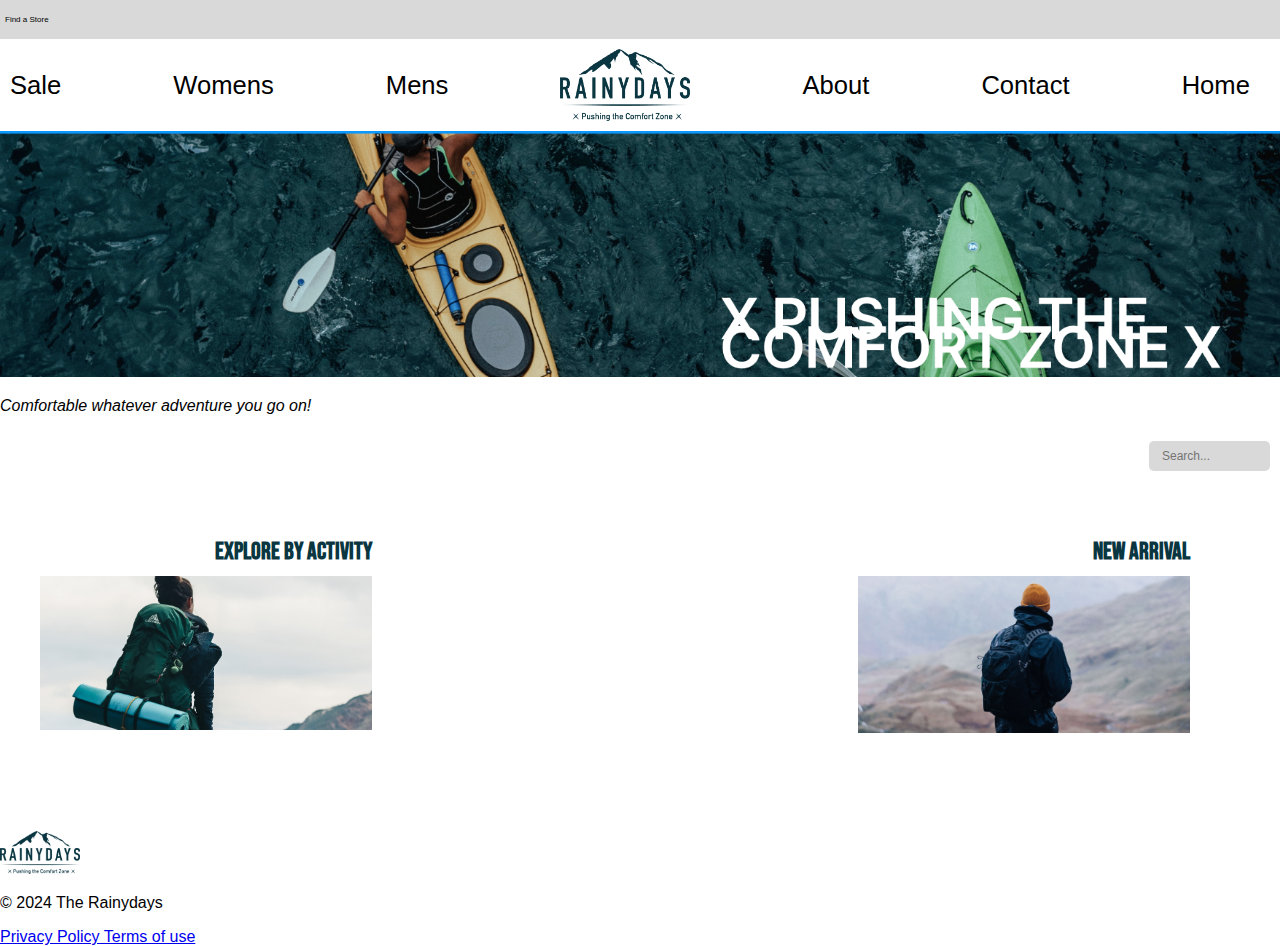
<file: index.html>
<!DOCTYPE html>
<html lang="en">

<head>
    <!-- Meta tags, title, and links to external resources -->
    <meta charset="UTF-8">
    <title>Rainydays assignment Noroff</title>
    <meta name="description" content="Explore high-quality rain jackets at Rainy Days. Stay dry and stylish with our durable and waterproof collection.">
    <meta name="viewport" content="width=device-width, initial-scale=1.0">
    <link rel="stylesheet" href="https://cdnjs.cloudflare.com/ajax/libs/font-awesome/6.4.2/css/all.min.css" integrity="sha512-z3gLpd7yknf1YoNbCzqRKc4qyor8gaKU1qmn+CShxbuBusANI9QpRohGBreCFkKxLhei6S9CQXFEbbKuqLg0DA==" crossorigin="anonymous" referrerpolicy="no-referrer" />
    <link href="https://fonts.googleapis.com/css?family=Open+Sans&display=swap" rel="stylesheet">
    <link rel="stylesheet" href="style/css/style.css">
    <link rel="stylesheet" href="https://fonts.googleapis.com/css?family=Bebas+Neue&display=swap">
    <link rel="stylesheet" href="https://fonts.googleapis.com/css2?family=Inter:wght@400;700&display=swap">
</head>

<body>

<header>
    <!-- Top header -->
    
    <div class="top-header">
    <p class="find-a-store">Find a Store</p>
    </div>


        <!-- Navigation -->
    <div class="header-container">
        <nav>
            <ul>
                <li><a href="index.html">Sale</a></li>
                <li><a href="index.html">Womens</a></li>
                <li><a href="mens.html">Mens</a></li>
                <li class="logo-container"><a href="#"><img src="assets/images/RDlogo.png" alt="the rainydays logo"></a></li>
                <li><a href="about.html">About</a></li>
                <li><a href="contact.html">Contact</a></li>
                <li><a href="index.html">Home</a></li>
            </ul>
        </nav>
    </div>
</header>

<main>
  <img src="assets/images/canoe1.jpg" alt="image of a man in a canoe in the ocean" class="images">
  <p class="canoe-text">Comfortable whatever adventure you go on!</p>


  <div class="search-container">
    <div class="search-box">
        <i class="search-icon"></i>
        <input type="text" class="search-input" placeholder="Search...">
    </div>
   </div>
    
        <!-- Introduction section and content container -->
        <section class="content-container">
            <article class="content">
            <h1 class="image-section-text">EXPLORE BY ACTIVITY</h1>
            <img src="assets/images/girl.jpg" alt="image of a girl hiking" class="images">
        </article>

            <article class="content">
              <h1 class="image-section-text">NEW ARRIVAL</h1>
              <img src="assets/images/boy.jpg" alt="image of a boy hiking" class="images">
            </article>
   </section>
</main>

<br>
<br>
<br>

<!-- Footer -->
<footer>
  <img src="assets/images/RDlogo.png" alt="the logo of the rainydays company" class="footer-logo">
  <p>&copy; 2024 The Rainydays </p>
  <a href="policy.html">Privacy Policy     Terms of use</a>
</footer>

</body>
</html>
</file>
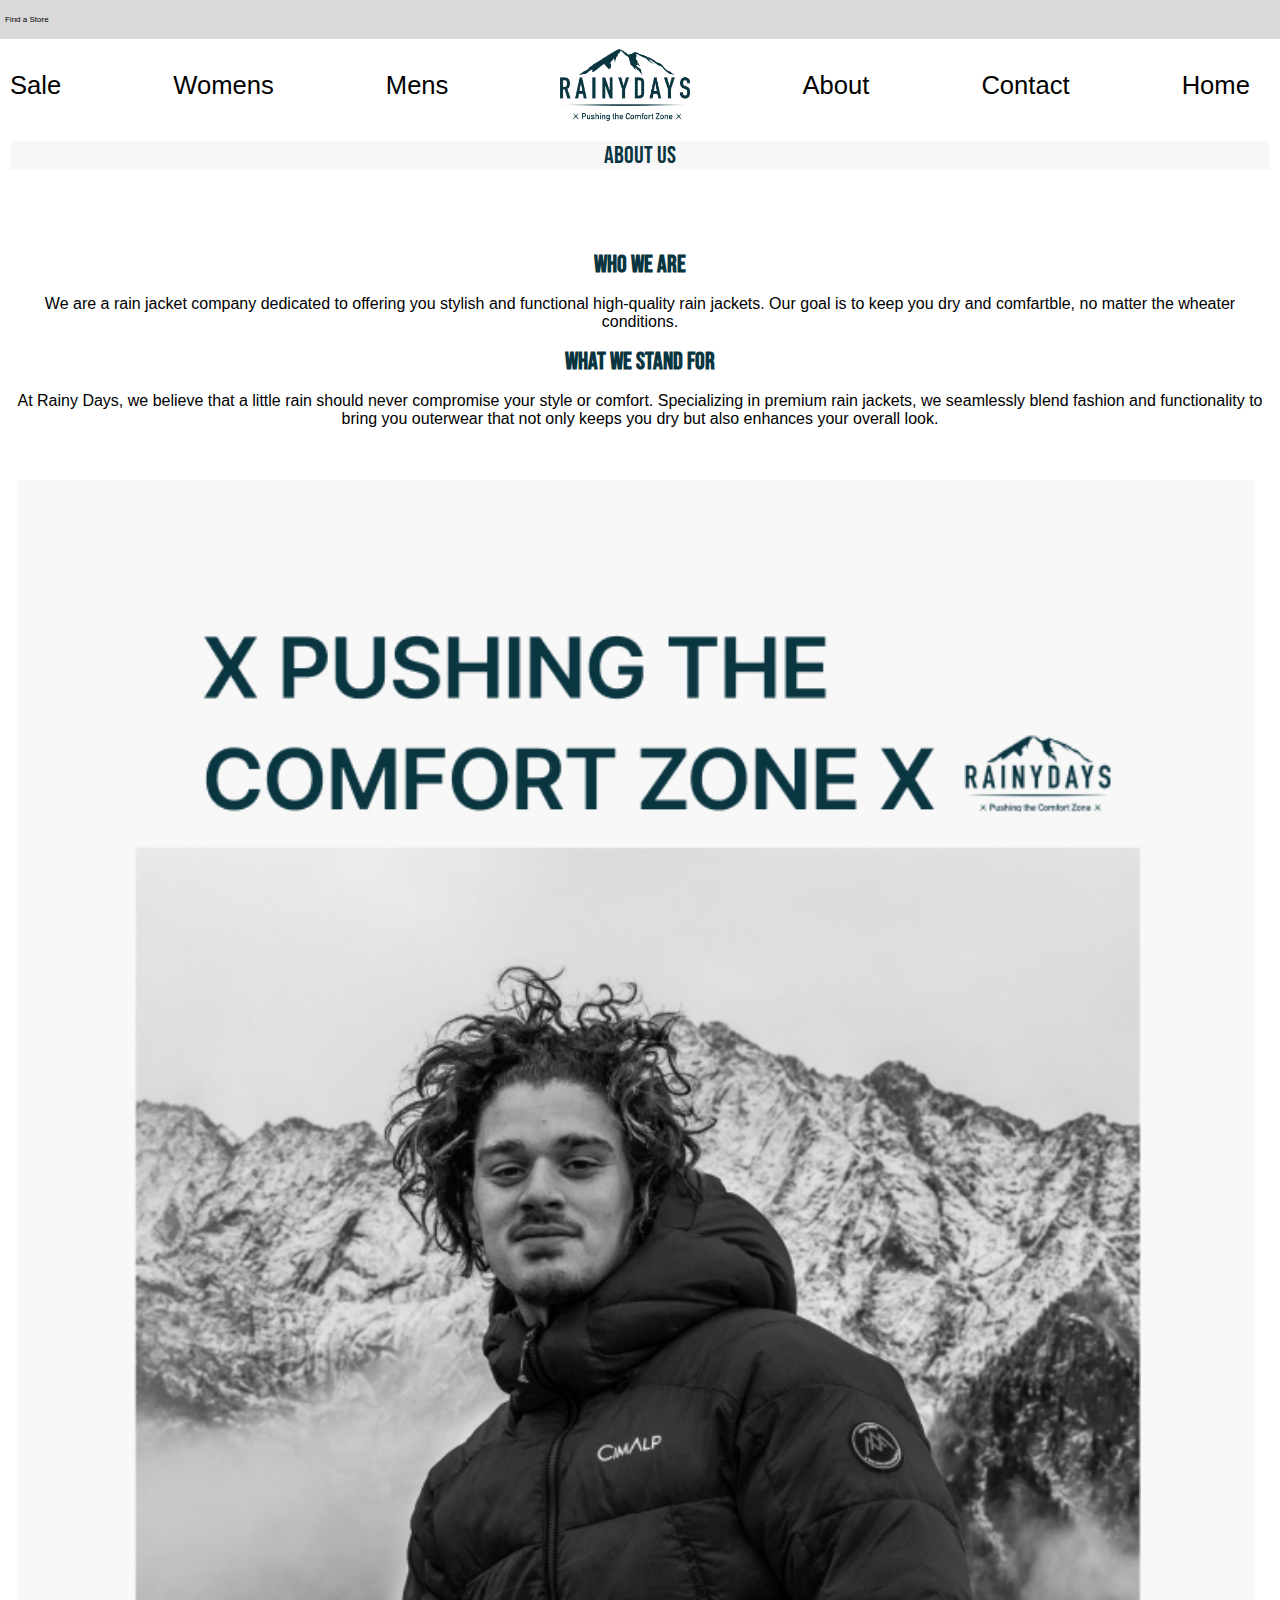
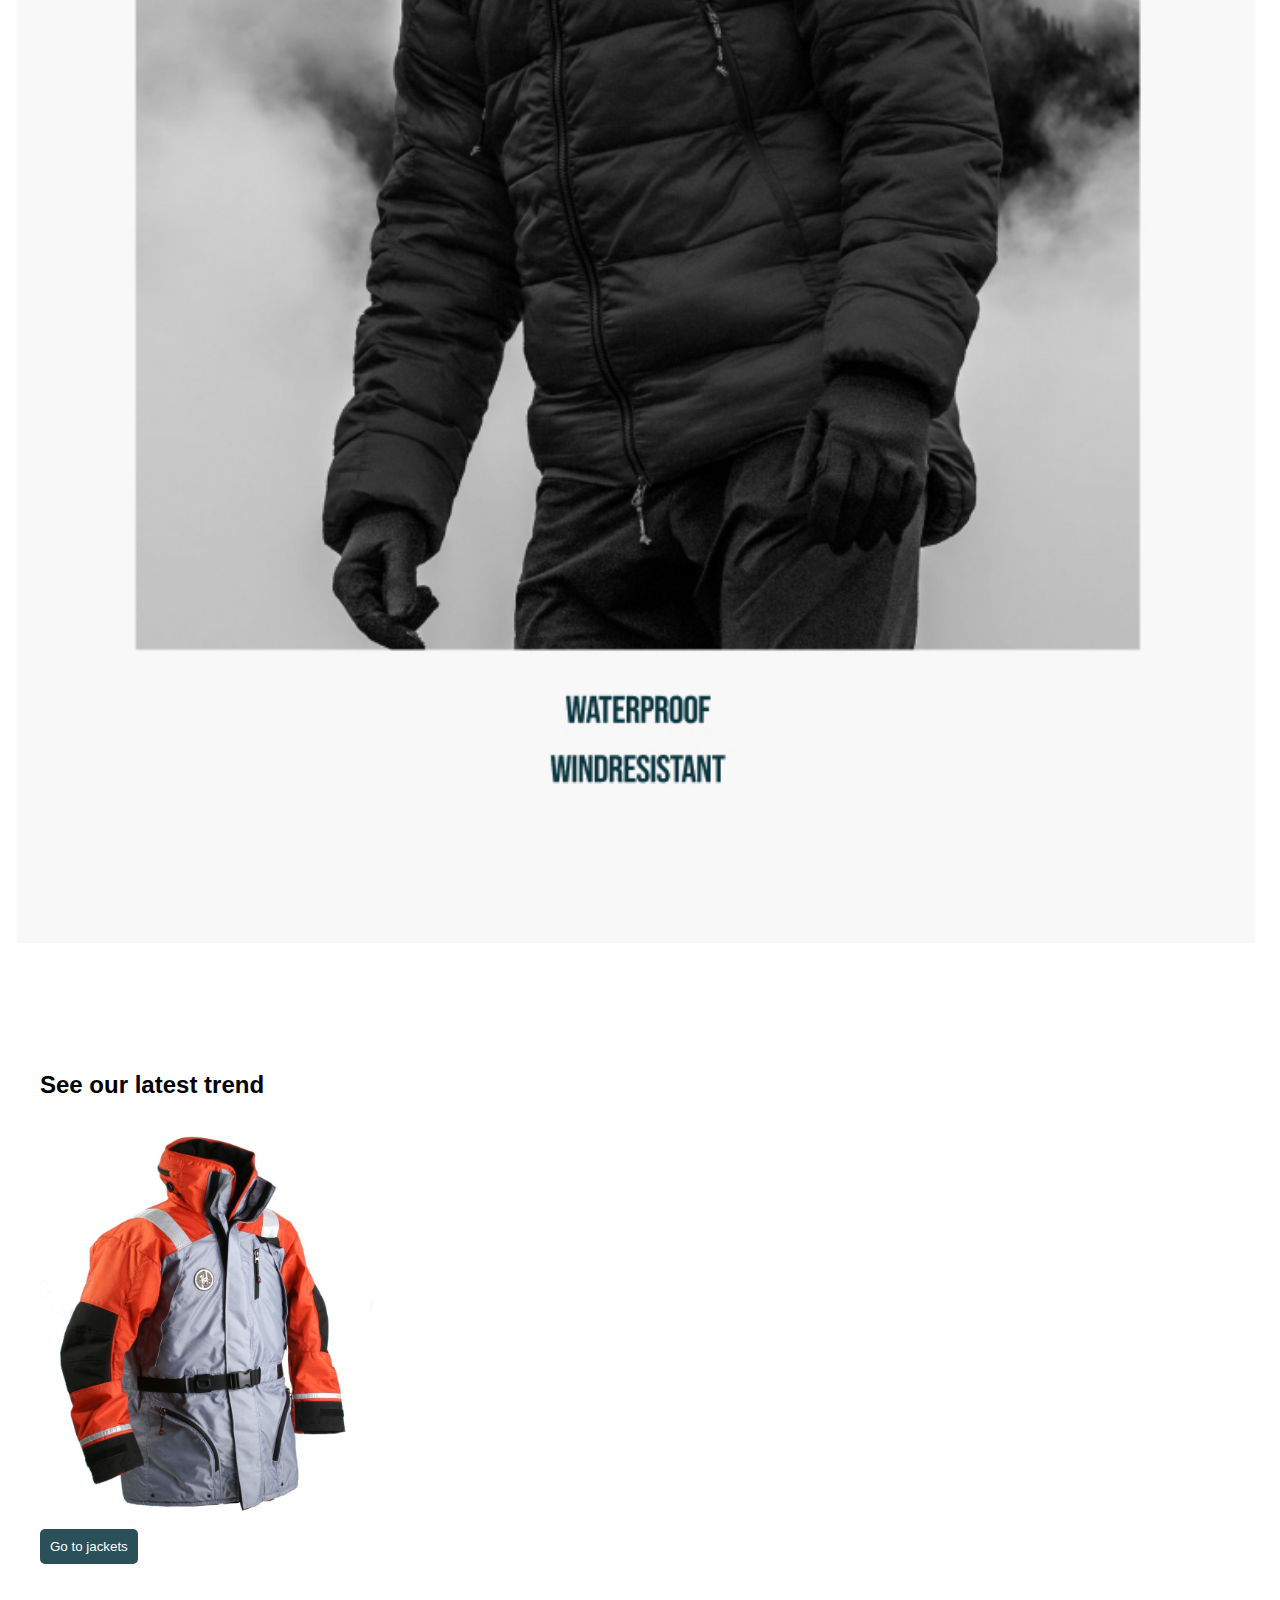
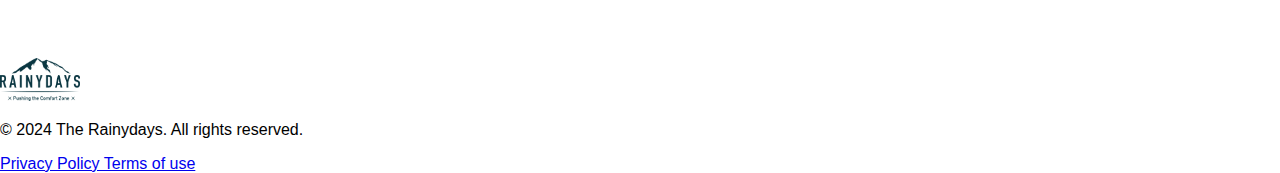
<file: About.html>
<!DOCTYPE html>
<html lang="en">

<head>
    <!-- Meta tags, title, and links to external resources -->
    <meta charset="UTF-8">
    <title>Rainydays assignment Noroff</title>
    <meta name="description" content="Explore high-quality rain jackets at Rainy Days. Stay dry and stylish with our durable and waterproof collection.">
    <meta name="viewport" content="width=device-width, initial-scale=1.0">
    <link rel="stylesheet" href="https://cdnjs.cloudflare.com/ajax/libs/font-awesome/6.4.2/css/all.min.css" integrity="sha512-z3gLpd7yknf1YoNbCzqRKc4qyor8gaKU1qmn+CShxbuBusANI9QpRohGBreCFkKxLhei6S9CQXFEbbKuqLg0DA==" crossorigin="anonymous" referrerpolicy="no-referrer" />
    <link href="https://fonts.googleapis.com/css?family=Open+Sans&display=swap" rel="stylesheet">
    <link rel="stylesheet" href="style/css/style.css">
    <link rel="stylesheet" href="https://fonts.googleapis.com/css?family=Bebas+Neue&display=swap">
    <link rel="stylesheet" href="https://fonts.googleapis.com/css2?family=Inter:wght@400;700&display=swap">
</head>

<body>

<header>
    <!-- Top header -->
    
    <div class="top-header">
    <p class="find-a-store">Find a Store</p>
    </div>


        <!-- Navigation -->
    <div class="header-container">
        <nav>
            <ul>
                <li><a href="index.html">Sale</a></li>
                <li><a href="index.html">Womens</a></li>
                <li><a href="mens.html">Mens</a></li>
                <li class="logo-container"><a href="#"><img src="assets/images/RDlogo.png" alt="the rainydays logo"></a></li>
                <li><a href="about.html">About</a></li>
                <li><a href="contact.html">Contact</a></li>
                <li><a href="index.html">Home</a></li>
            </ul>
        </nav>
    </div>
</header>



<!-- Main content -->
<main>

  <p class="about-intro-text">ABOUT US</p>

  <br>
  <br>
  <br>
  
 <article class="about-article">
    <h1 class="about-text">WHO WE ARE</h2>
    <p>We are a rain jacket company dedicated to offering you stylish and functional high-quality rain jackets.
    Our goal is to keep you dry and comfartble, no matter the wheater conditions.</p>


    <h1 class="about-text">WHAT WE STAND FOR</h2>
    <p>At Rainy Days, we believe that a little rain should never compromise your style or comfort. 
    Specializing in premium rain jackets, we seamlessly blend fashion and functionality 
    to bring you outerwear that not only keeps you dry but also enhances your overall look.</p>
    <br>
    <br>
    <img src="assets/images/about-image.jpg" alt="image of a man posing in rainjacket" class="about-image">
  </article>

<br>
<br>
<br>
          <!-- Jacket section -->
          <section class="content-container">
            <article class="content">
                <h2 class="mens-section-text">See our latest trend</h2>
                <img src="assets/images/jacket1.jpg" alt="image of a rainjacket its red and grey best for extreme wheater" class="images">
                <a href="mens.html"><button>Go to jackets</button></a>
            </article>
        </section>    

</main>

<br>
<br>
<br>

<!-- Footer -->
<footer>
  <img src="assets/images/RDlogo.png" alt="the logo of the rainydays company" class="footer-logo">
  <p>&copy; 2024 The Rainydays. All rights reserved.</p>
  <a href="policy.html">Privacy Policy     Terms of use</a>
</footer>

</body>
</html>
</file>
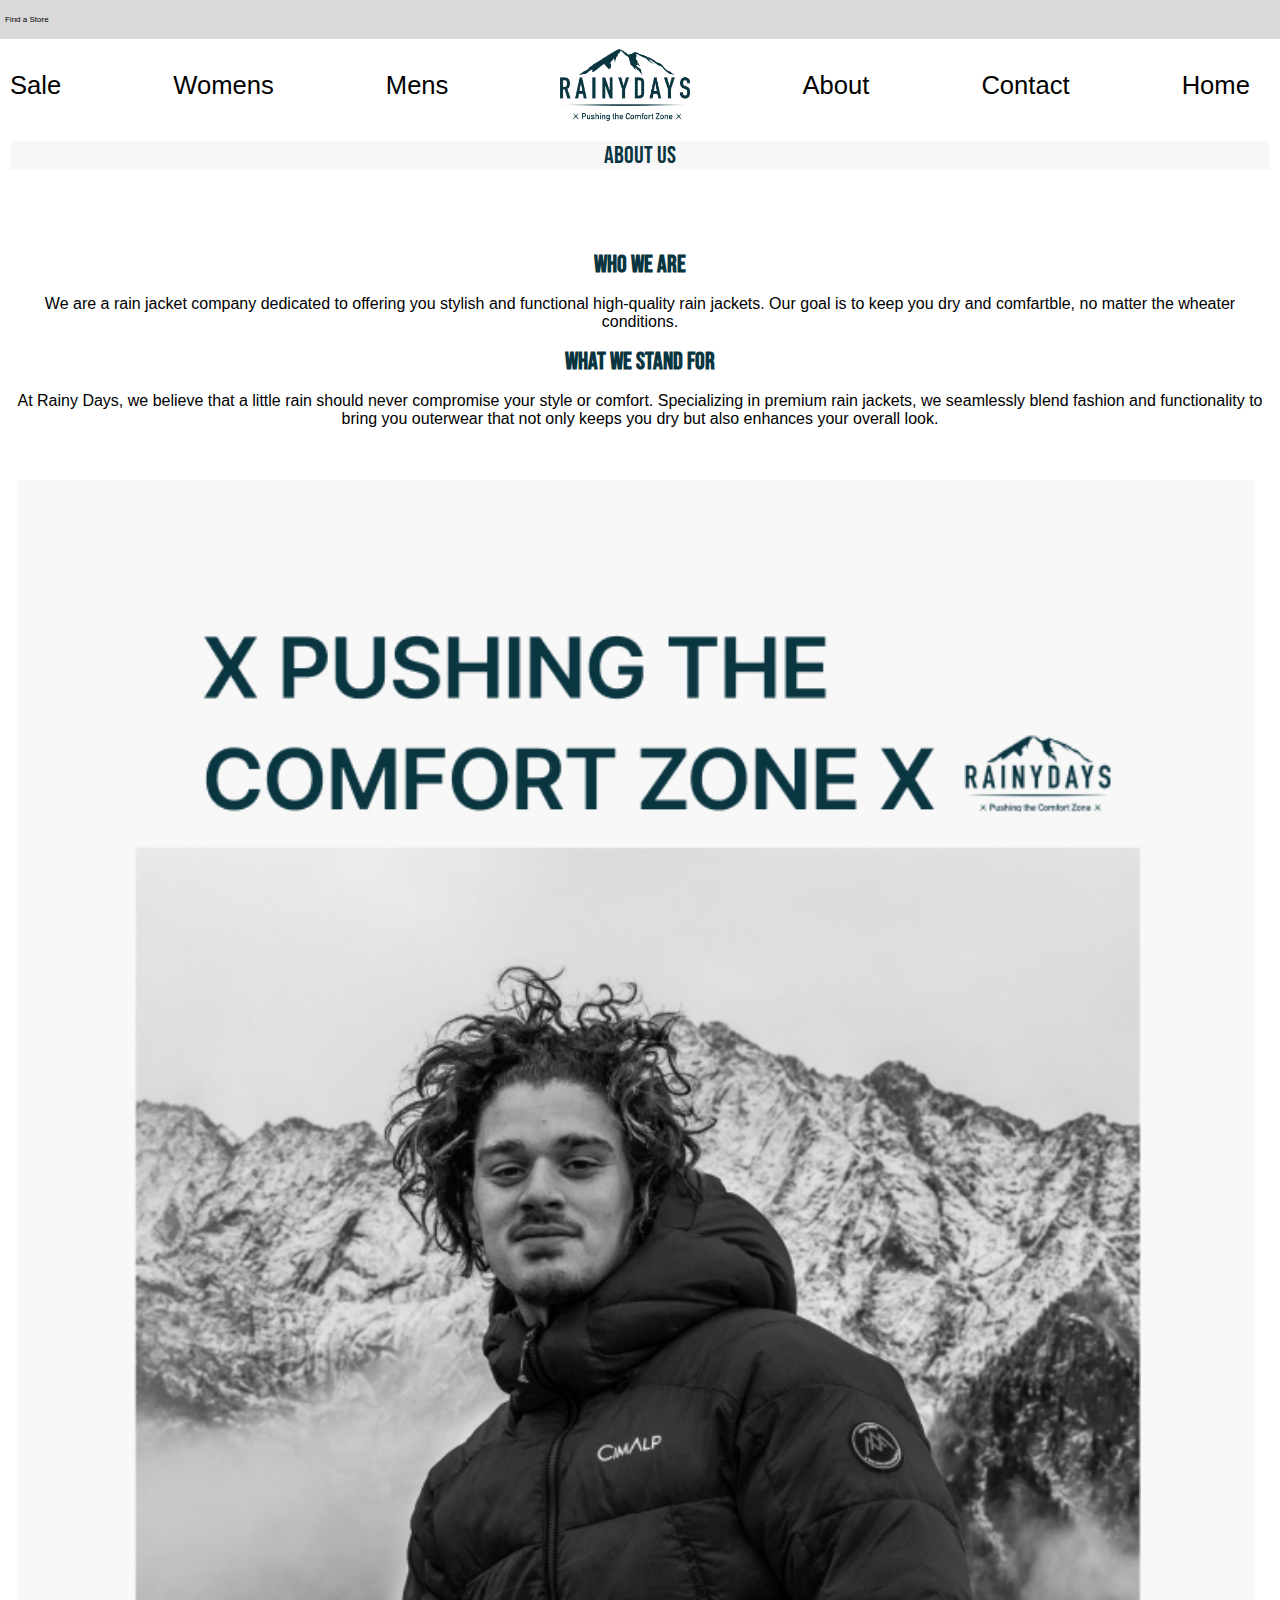
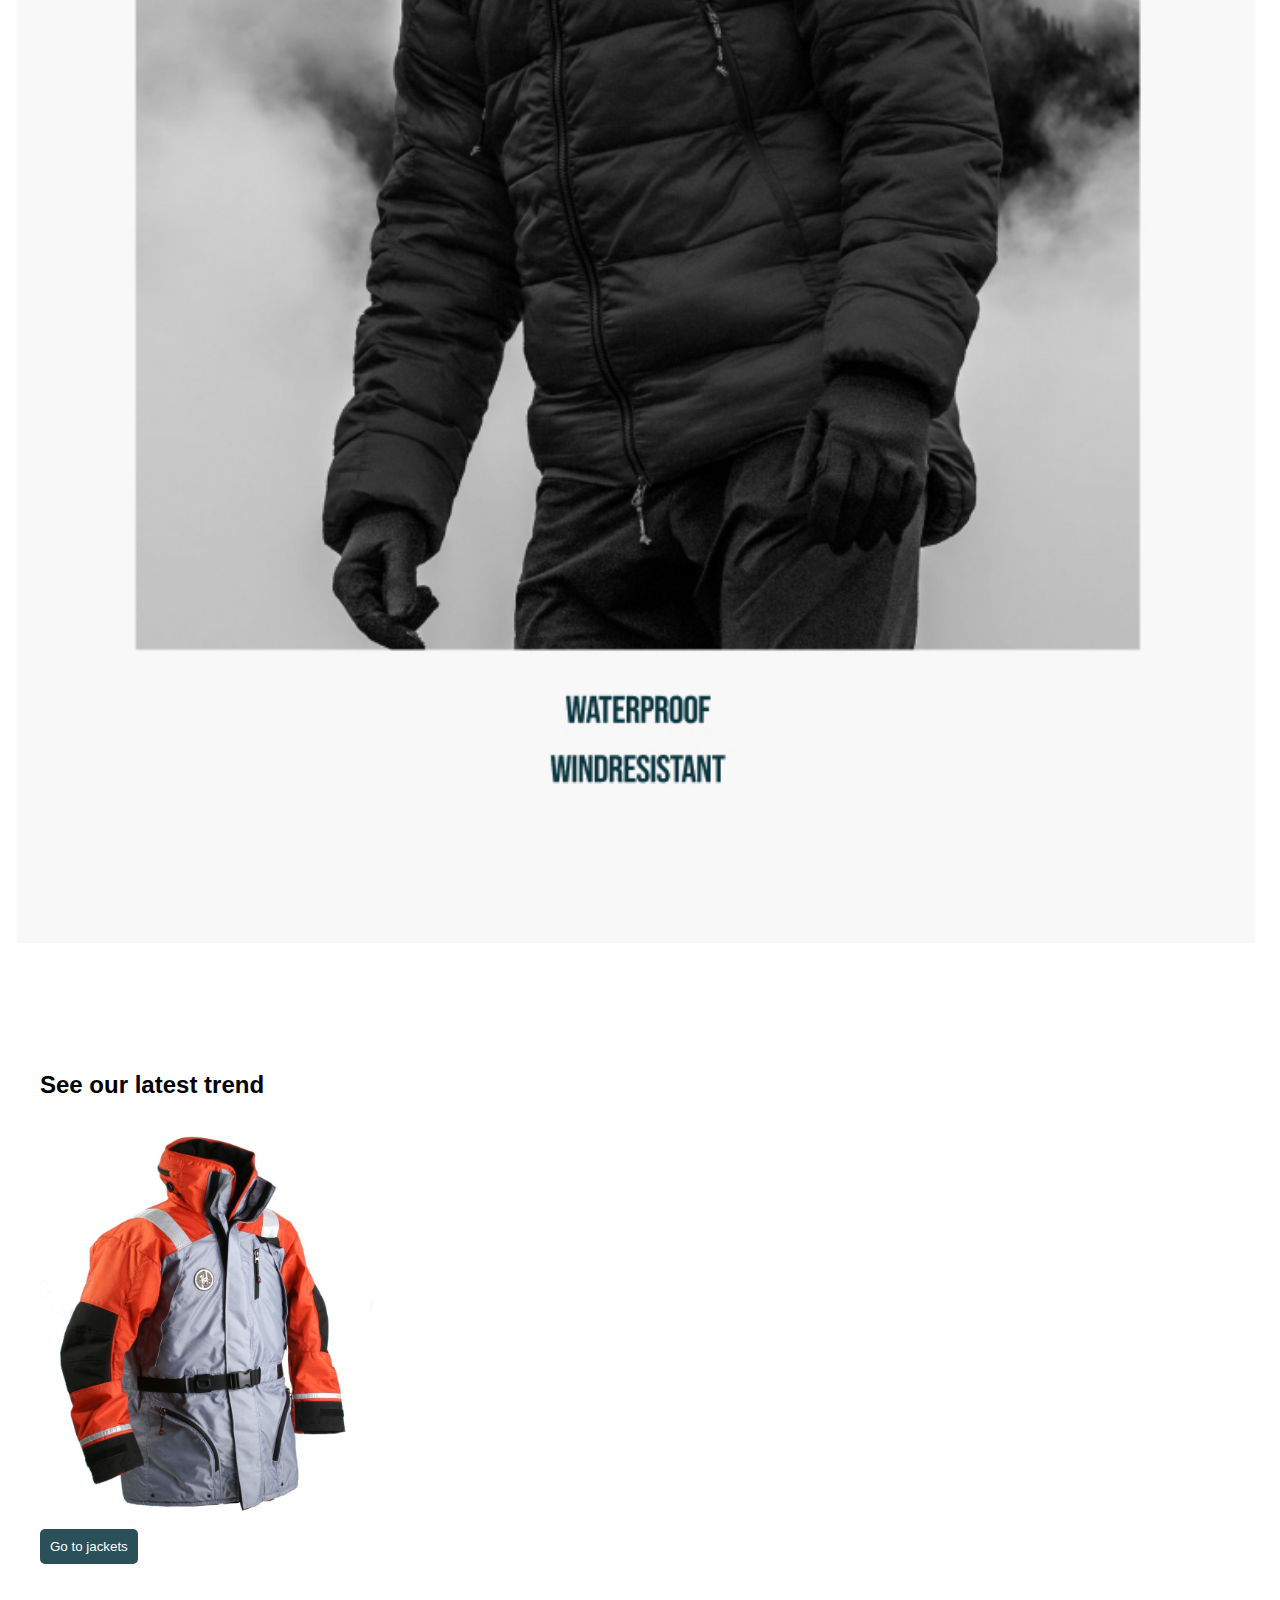
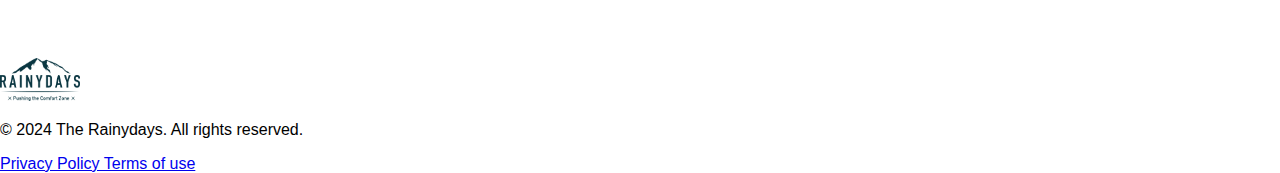
<file: about.html>
<!DOCTYPE html>
<html lang="en">

<head>
    <!-- Meta tags, title, and links to external resources -->
    <meta charset="UTF-8">
    <title>Rainydays assignment Noroff</title>
    <meta name="description" content="Explore high-quality rain jackets at Rainy Days. Stay dry and stylish with our durable and waterproof collection.">
    <meta name="viewport" content="width=device-width, initial-scale=1.0">
    <link rel="stylesheet" href="https://cdnjs.cloudflare.com/ajax/libs/font-awesome/6.4.2/css/all.min.css" integrity="sha512-z3gLpd7yknf1YoNbCzqRKc4qyor8gaKU1qmn+CShxbuBusANI9QpRohGBreCFkKxLhei6S9CQXFEbbKuqLg0DA==" crossorigin="anonymous" referrerpolicy="no-referrer" />
    <link href="https://fonts.googleapis.com/css?family=Open+Sans&display=swap" rel="stylesheet">
    <link rel="stylesheet" href="style/css/style.css">
    <link rel="stylesheet" href="https://fonts.googleapis.com/css?family=Bebas+Neue&display=swap">
    <link rel="stylesheet" href="https://fonts.googleapis.com/css2?family=Inter:wght@400;700&display=swap">
</head>

<body>

<header>
    <!-- Top header -->
    
    <div class="top-header">
    <p class="find-a-store">Find a Store</p>
    </div>


        <!-- Navigation -->
    <div class="header-container">
        <nav>
            <ul>
                <li><a href="index.html">Sale</a></li>
                <li><a href="index.html">Womens</a></li>
                <li><a href="mens.html">Mens</a></li>
                <li class="logo-container"><a href="#"><img src="assets/images/RDlogo.png" alt="the rainydays logo"></a></li>
                <li><a href="about.html">About</a></li>
                <li><a href="contact.html">Contact</a></li>
                <li><a href="index.html">Home</a></li>
            </ul>
        </nav>
    </div>
</header>



<!-- Main content -->
<main>

  <p class="about-intro-text">ABOUT US</p>

  <br>
  <br>
  <br>
  
 <article class="about-article">
    <h1 class="about-text">WHO WE ARE</h2>
    <p>We are a rain jacket company dedicated to offering you stylish and functional high-quality rain jackets.
    Our goal is to keep you dry and comfartble, no matter the wheater conditions.</p>


    <h1 class="about-text">WHAT WE STAND FOR</h2>
    <p>At Rainy Days, we believe that a little rain should never compromise your style or comfort. 
    Specializing in premium rain jackets, we seamlessly blend fashion and functionality 
    to bring you outerwear that not only keeps you dry but also enhances your overall look.</p>
    <br>
    <br>
    <img src="assets/images/about-image.jpg" alt="image of a man posing in rainjacket" class="about-image">
  </article>

<br>
<br>
<br>
          <!-- Jacket section -->
          <section class="content-container">
            <article class="content">
                <h2 class="mens-section-text">See our latest trend</h2>
                <img src="assets/images/jacket1.jpg" alt="image of a rainjacket its red and grey best for extreme wheater" class="images">
                <a href="mens.html"><button>Go to jackets</button></a>
            </article>
        </section>    

</main>

<br>
<br>
<br>

<!-- Footer -->
<footer>
  <img src="assets/images/RDlogo.png" alt="the logo of the rainydays company" class="footer-logo">
  <p>&copy; 2024 The Rainydays. All rights reserved.</p>
  <a href="policy.html">Privacy Policy     Terms of use</a>
</footer>

</body>
</html>
</file>
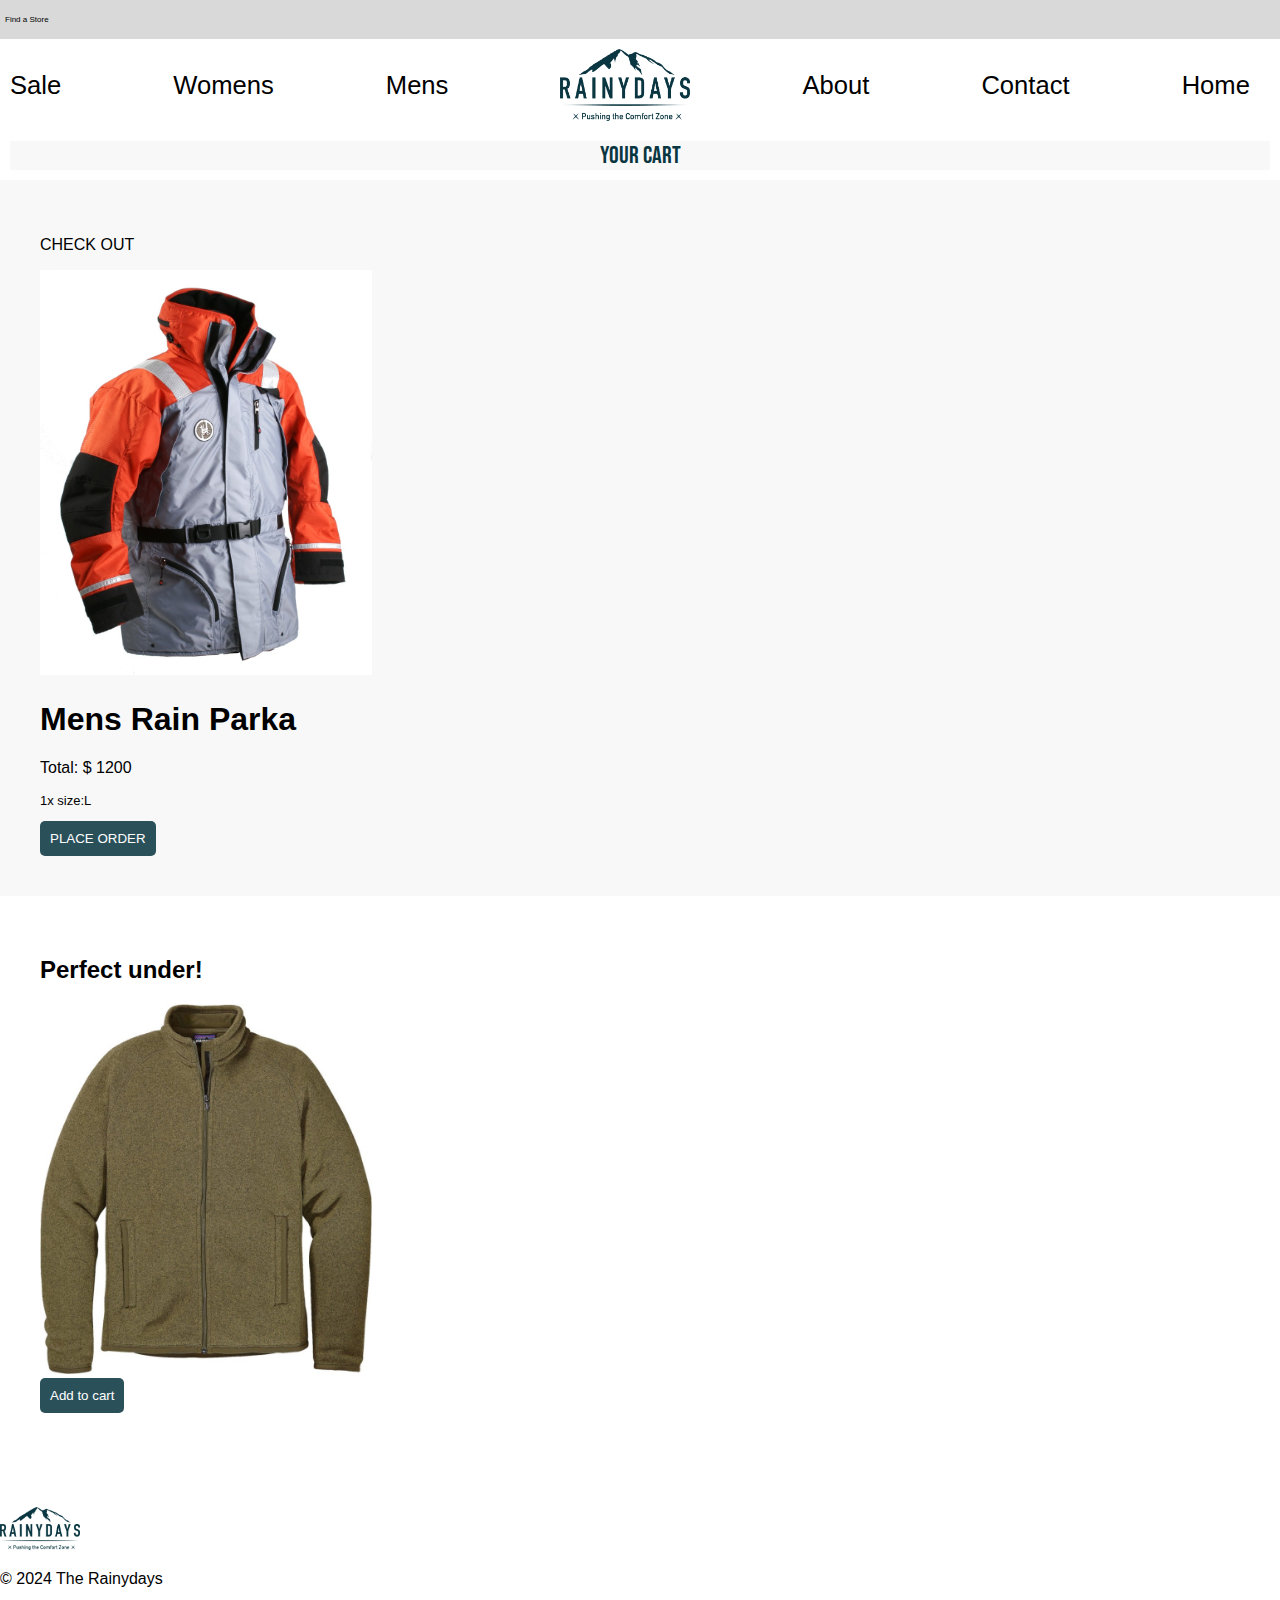
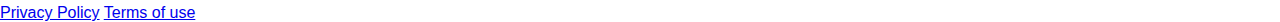
<file: cart.html>
<!DOCTYPE html>
<html lang="en">

<head>
    <!-- Meta tags, title, and links to external resources -->
    <meta charset="UTF-8">
    <title>Rainydays assignment Noroff</title>
    <meta name="description" content="Explore high-quality rain jackets at Rainy Days. Stay dry and stylish with our durable and waterproof collection.">
    <meta name="viewport" content="width=device-width, initial-scale=1.0">
    <link rel="stylesheet" href="https://cdnjs.cloudflare.com/ajax/libs/font-awesome/6.4.2/css/all.min.css" integrity="sha512-z3gLpd7yknf1YoNbCzqRKc4qyor8gaKU1qmn+CShxbuBusANI9QpRohGBreCFkKxLhei6S9CQXFEbbKuqLg0DA==" crossorigin="anonymous" referrerpolicy="no-referrer" />
    <link href="https://fonts.googleapis.com/css?family=Open+Sans&display=swap" rel="stylesheet">
    <link rel="stylesheet" href="style/css/style.css">
    <link rel="stylesheet" href="https://fonts.googleapis.com/css?family=Bebas+Neue&display=swap">
    <link rel="stylesheet" href="https://fonts.googleapis.com/css2?family=Inter:wght@400;700&display=swap">
</head>

<body>

<header>
    <!-- Top header -->
    
    <div class="top-header">
    <p class="find-a-store">Find a Store</p>
    </div>


        <!-- Navigation -->
    <div class="header-container">
        <nav>
            <ul>
                <li><a href="index.html">Sale</a></li>
                <li><a href="index.html">Womens</a></li>
                <li><a href="mens.html">Mens</a></li>
                <li class="logo-container"><a href="#"><img src="assets/images/RDlogo.png" alt="the rainydays logo"></a></li>
                <li><a href="about.html">About</a></li>
                <li><a href="contact.html">Contact</a></li>
                <li><a href="index.html">Home</a></li>
            </ul>
        </nav>
    </div>
</header>



<!-- Main content -->
<main>

    <p class="cart-intro-text">YOUR CART</p>
 <section class="cart-page">
 <div class="content-container">
    <div class="content">
     <p>CHECK OUT</p>
     <img src="assets/images/jacket1.jpg" alt="image of an red rainjacket" class="images">
     <h1 class="product-info">Mens Rain Parka</h1>
     <p class="price">Total:  $ 1200</p>
     <p class="sizes">1x size:L</p>
     <a href="summary.html">
     <button class="button">PLACE ORDER</button>
     </a>
   </div>
 </div>
</section>



          <!-- Jacket section -->
          <section class="content-container">
            <article class="content">
                <h2 class="mens-section-text">Perfect under!</h2>
                <img src="assets/images/jacket7.jpg" alt="image of a green fleece jacket" class="images">
                <a href="mens.html"><button>Add to cart</button></a>
            </article>
        </section> 
</main>

<br>
<br>
<br>

<!-- Footer -->
<footer>
  <img src="assets/images/RDlogo.png" alt="the logo of the rainydays company" class="footer-logo">
  <p>&copy; 2024 The Rainydays</p>
  <a href="policy.html">Privacy Policy</a>
  <a href="terms.html">Terms of use</a>
</footer>

</body>
</html>
</file>
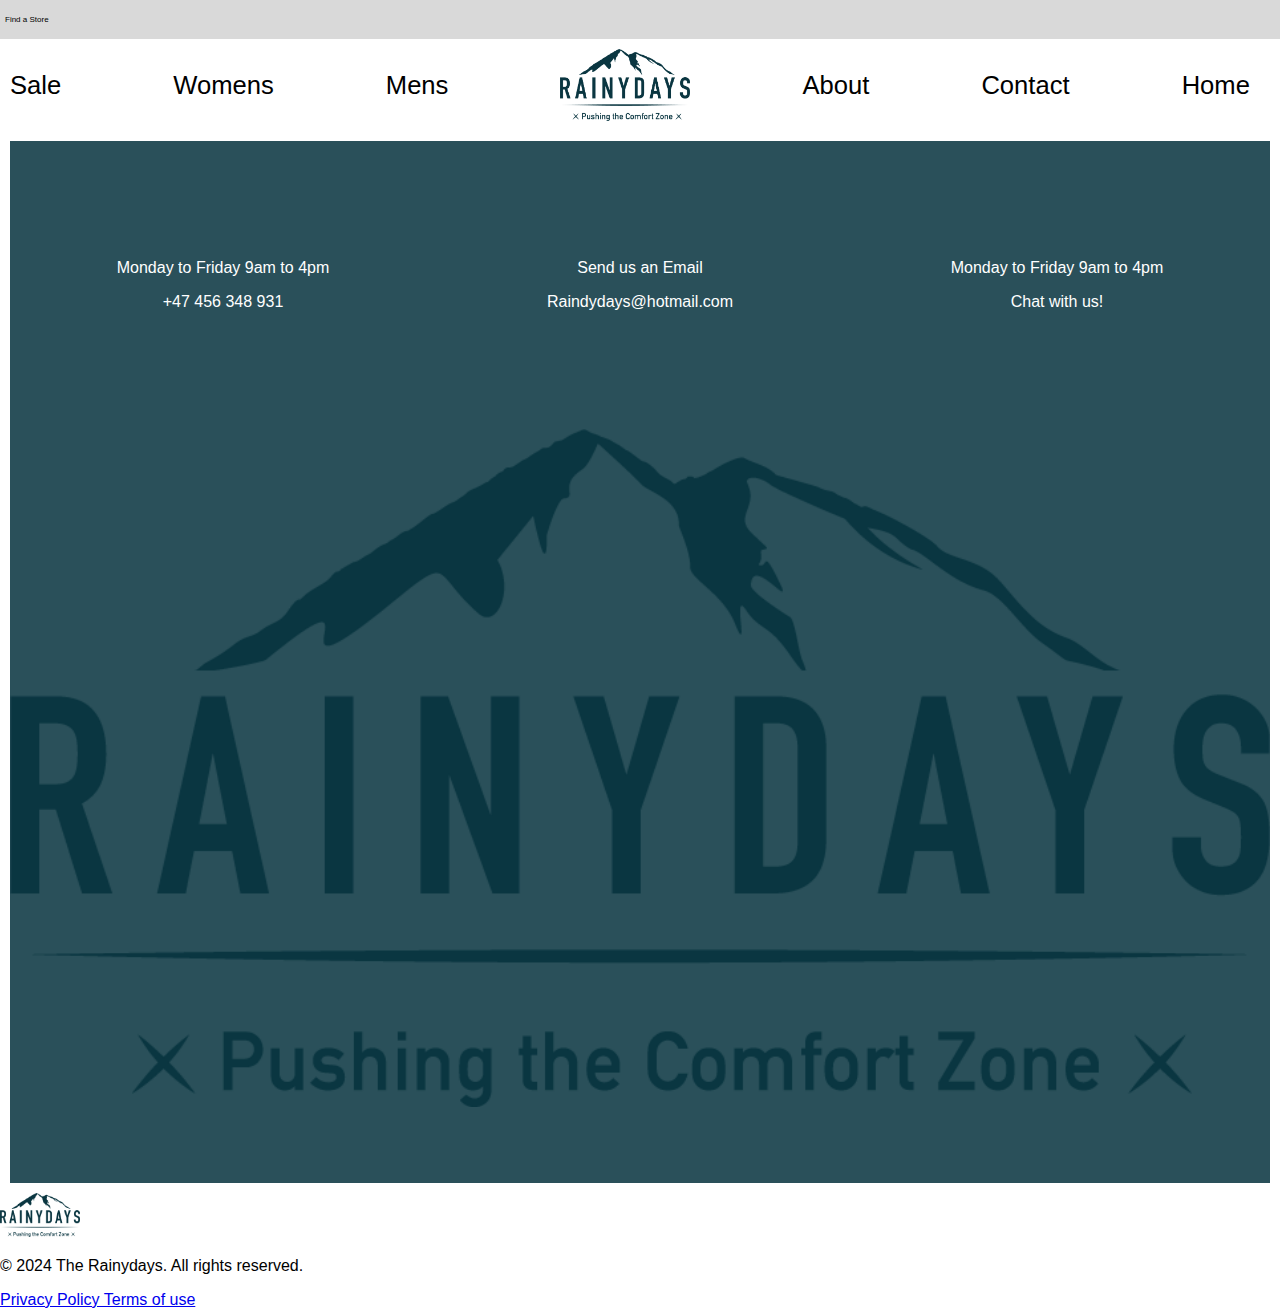
<file: contact.html>
<!DOCTYPE html>
<html lang="en">

<head>
    <!-- Meta tags, title, and links to external resources -->
    <meta charset="UTF-8">
    <title>Rainydays assignment Noroff</title>
    <meta name="description" content="Explore high-quality rain jackets at Rainy Days. Stay dry and stylish with our durable and waterproof collection.">
    <meta name="viewport" content="width=device-width, initial-scale=1.0">
    <link rel="stylesheet" href="https://cdnjs.cloudflare.com/ajax/libs/font-awesome/6.4.2/css/all.min.css" integrity="sha512-z3gLpd7yknf1YoNbCzqRKc4qyor8gaKU1qmn+CShxbuBusANI9QpRohGBreCFkKxLhei6S9CQXFEbbKuqLg0DA==" crossorigin="anonymous" referrerpolicy="no-referrer" />
    <link href="https://fonts.googleapis.com/css?family=Open+Sans&display=swap" rel="stylesheet">
    <link rel="stylesheet" href="style/css/style.css">
    <link rel="stylesheet" href="https://fonts.googleapis.com/css?family=Bebas+Neue&display=swap">
    <link rel="stylesheet" href="https://fonts.googleapis.com/css2?family=Inter:wght@400;700&display=swap">
</head>

<body>

<header>
    <!-- Top header -->
    
    <div class="top-header">
    <p class="find-a-store">Find a Store</p>
    </div>


        <!-- Navigation -->
    <div class="header-container">
        <nav>
            <ul>
                <li><a href="index.html">Sale</a></li>
                <li><a href="index.html">Womens</a></li>
                <li><a href="mens.html">Mens</a></li>
                <li class="logo-container"><a href="#"><img src="assets/images/RDlogo.png" alt="the rainydays logo"></a></li>
                <li><a href="about.html">About</a></li>
                <li><a href="contact.html">Contact</a></li>
                <li><a href="index.html">Home</a></li>
            </ul>
        </nav>
    </div>
</header>



<!-- Main content -->

<main class="contact">
 <br>
 <br>
 <br>
 <br>

  <section class="contact-info">
     <article class="opening-hours">
      <i class="fa-solid fa-phone"></i>
        <p>Monday to Friday 9am to 4pm</p> 
       <p>+47 456 348 931</p>
     </article>

    <article class="e-mail-info">
      <i class="fa-solid fa-envelope"></i>
       <p>Send us an Email</p> 
       <p>Raindydays@hotmail.com</p>
    </article>

      <article class="chat-info">
        <i class="fa-solid fa-comment"></i>
        <p>Monday to Friday 9am to 4pm</p> 
        <p>Chat with us!</p>
      </article>
  </section>


 </div>
 <br>
 <br>
 <br>
 <br>
 <img src="assets/images/RDlogo.png" alt="the logo of the rainydays company" class="logo-image">
 <br>
 <br>
 <br>
 <br>
 <br>
</main>

<!-- Footer -->
<footer>
            <img src="assets/images/RDlogo.png" alt="the logo of the rainydays company" class="footer-logo">
            <p>&copy; 2024 The Rainydays. All rights reserved.</p>
            <a href="policy.html">Privacy Policy     Terms of use</a>
</footer>

</body>
</html>
</file>
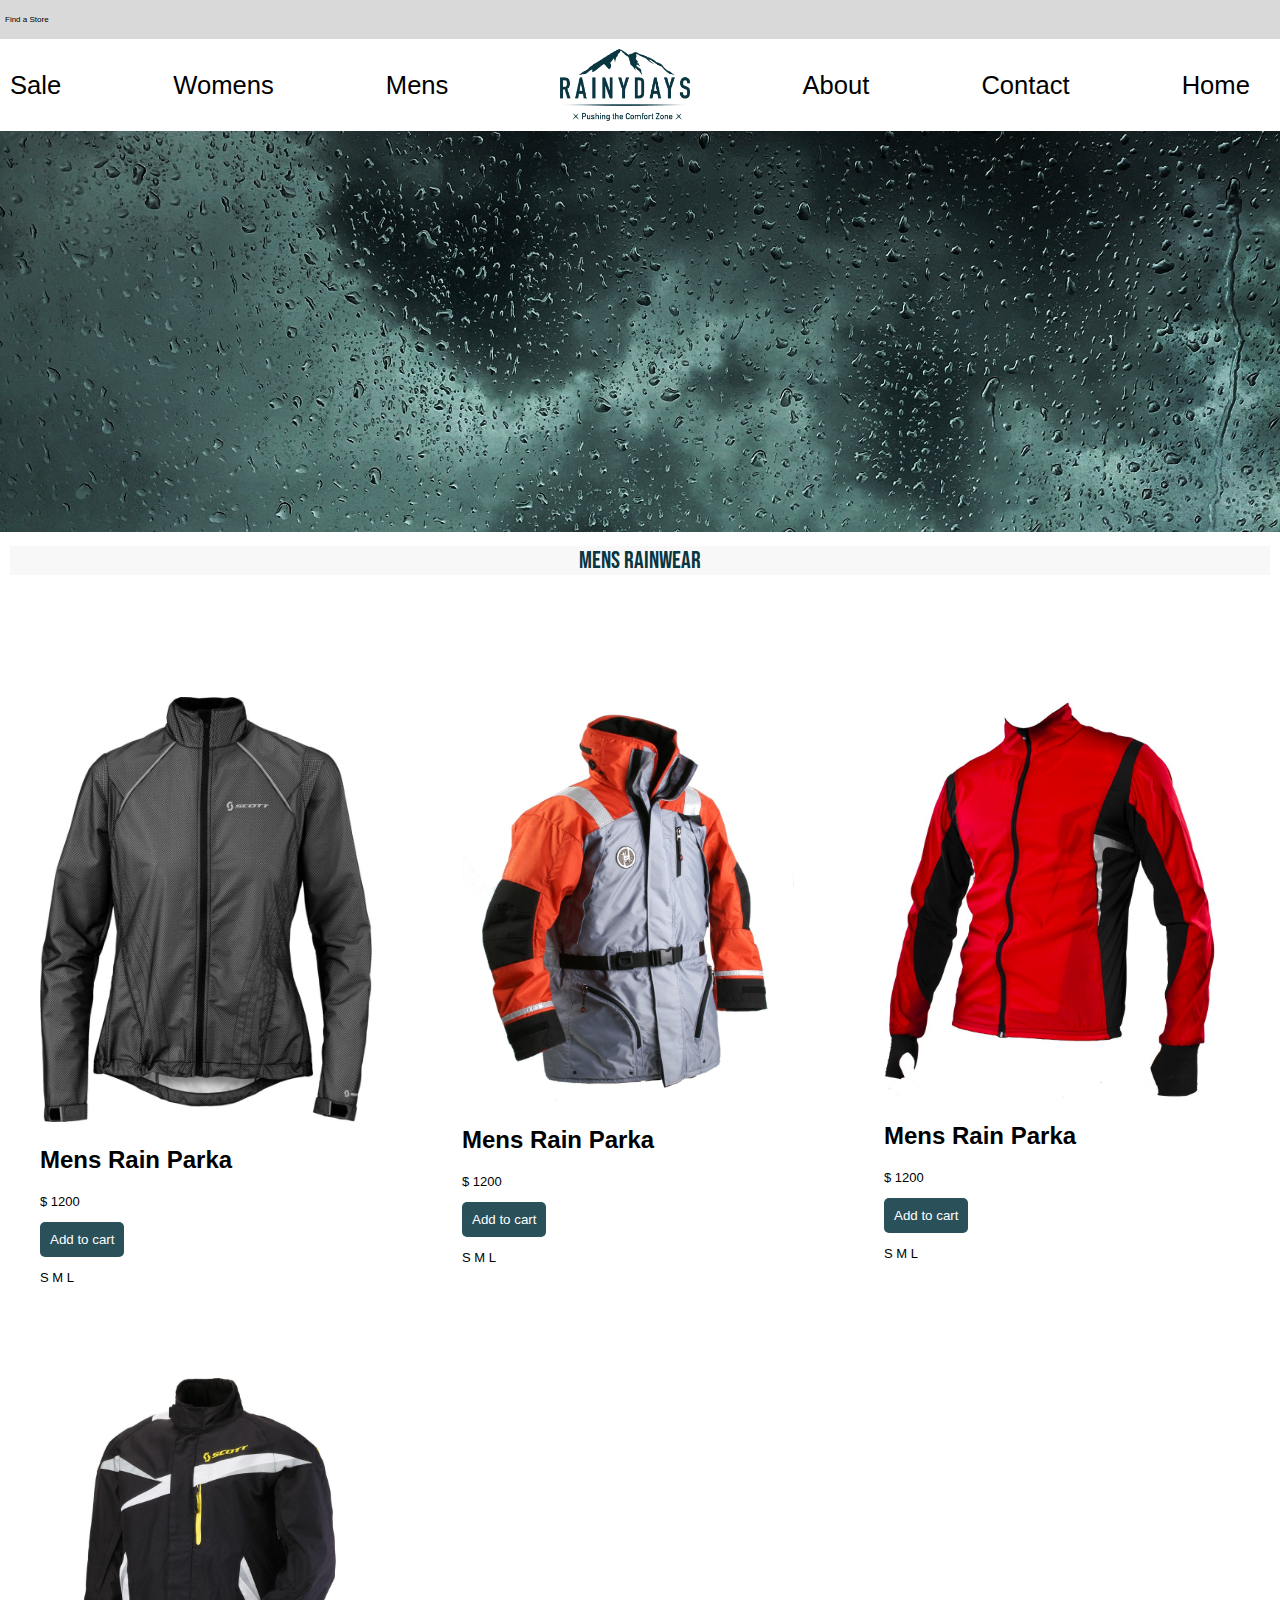
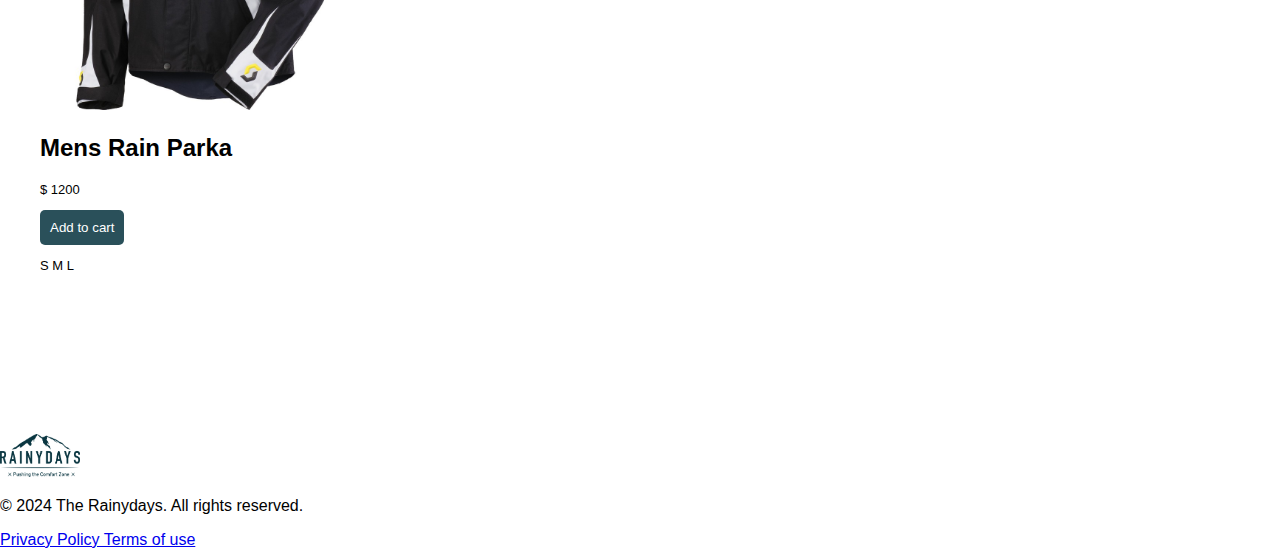
<file: Mens.html>
<!DOCTYPE html>
<html lang="en">

<head>
    <!-- Meta tags, title, and links to external resources -->
    <meta charset="UTF-8">
    <title>Rainydays assignment Noroff</title>
    <meta name="description" content="Explore high-quality rain jackets at Rainy Days. Stay dry and stylish with our durable and waterproof collection.">
    <meta name="viewport" content="width=device-width, initial-scale=1.0">
    <link rel="stylesheet" href="https://cdnjs.cloudflare.com/ajax/libs/font-awesome/6.4.2/css/all.min.css" integrity="sha512-z3gLpd7yknf1YoNbCzqRKc4qyor8gaKU1qmn+CShxbuBusANI9QpRohGBreCFkKxLhei6S9CQXFEbbKuqLg0DA==" crossorigin="anonymous" referrerpolicy="no-referrer" />
    <link href="https://fonts.googleapis.com/css?family=Open+Sans&display=swap" rel="stylesheet">
    <link rel="stylesheet" href="style/css/style.css">
    <link rel="stylesheet" href="https://fonts.googleapis.com/css?family=Bebas+Neue&display=swap">
    <link rel="stylesheet" href="https://fonts.googleapis.com/css2?family=Inter:wght@400;700&display=swap">
</head>

<body>

<header>
    <!-- Top header -->
    
    <div class="top-header">
    <p class="find-a-store">Find a Store</p>
    </div>


        <!-- Navigation -->
    <div class="header-container">
        <nav>
            <ul>
                <li><a href="index.html">Sale</a></li>
                <li><a href="index.html">Womens</a></li>
                <li><a href="mens.html">Mens</a></li>
                <li class="logo-container"><a href="#"><img src="assets/images/RDlogo.png" alt="the rainydays logo"></a></li>
                <li><a href="about.html">About</a></li>
                <li><a href="contact.html">Contact</a></li>
                <li><a href="index.html">Home</a></li>
            </ul>
        </nav>
    </div>
</header>


<!-- Main content -->
<main>
  <img src="assets/images/raindrop.jpg" alt="image of raindrops" class="raindrop-image">
  <p class="mens-intro-text">MENS RAINWEAR</p>
<br>
<br>
<br>
<br>

        <!-- Introduction section and content container -->
        <section class="content-container">
          <article class="content">
              <img src="assets/images/jacket2.jpg" alt="image of a rainjacket its black and grey with white logo best for running or hiking" class="images">
              <h2 class="mens-section-text">Mens Rain Parka</h2>
              <p class="jacket-price">$ 1200</p>
              <a href="cart.html"><button>Add to cart</button></a>
              <p class="sizes">S  M  L</p>
          </article>
      
          <article class="content">
              <img src="assets/images/jacket1.jpg" alt="image of a rainjacket its red with grey and its for extreme wheater" class="images">
              <h2 class="mens-section-text">Mens Rain Parka</h2>
              <p class="jacket-price">$ 1200</p>
              <a href="cart.html"><button>Add to cart</button></a>
              <p class="sizes">S  M  L</p>
          </article>
      
          <article class="content">
              <img src="assets/images/jacket3.jpg" alt="image of a red rainjacket with blask stripes on the side best for hiking or running" class="images">
              <h2 class="mens-section-text">Mens Rain Parka</h2>
              <p class="jacket-price">$ 1200</p>
              <a href="cart.html"><button>Add to cart</button></a>
              <p class="sizes">S  M  L</p>
          </article>
      </section>
      
      <!-- Space Getaway Section -->
      <section class="content-container">
          <article class="content">
              <img src="assets/images/jacket4.jpg" alt="image of a black rainjacket with some white stripes and yellow logo on the chest best for extreme wheater" class="images">
              <h2 class="mens-section-text">Mens Rain Parka</h2>
              <p class="jacket-price">$ 1200</p>
              <a href="cart.html"><button>Add to cart</button></a>
              <p class="sizes">S  M  L</p>
          </article>
      </section>      



</main>
<br>
<br>
<br>

<br>
<br>
<br>

<!-- Footer -->
<footer>
  <img src="assets/images/RDlogo.png" alt="the logo of the rainydays company" class="footer-logo">
  <p>&copy; 2024 The Rainydays. All rights reserved.</p>
  <a href="policy.html">Privacy Policy     Terms of use</a>
</footer>

</body>
</html>
</file>
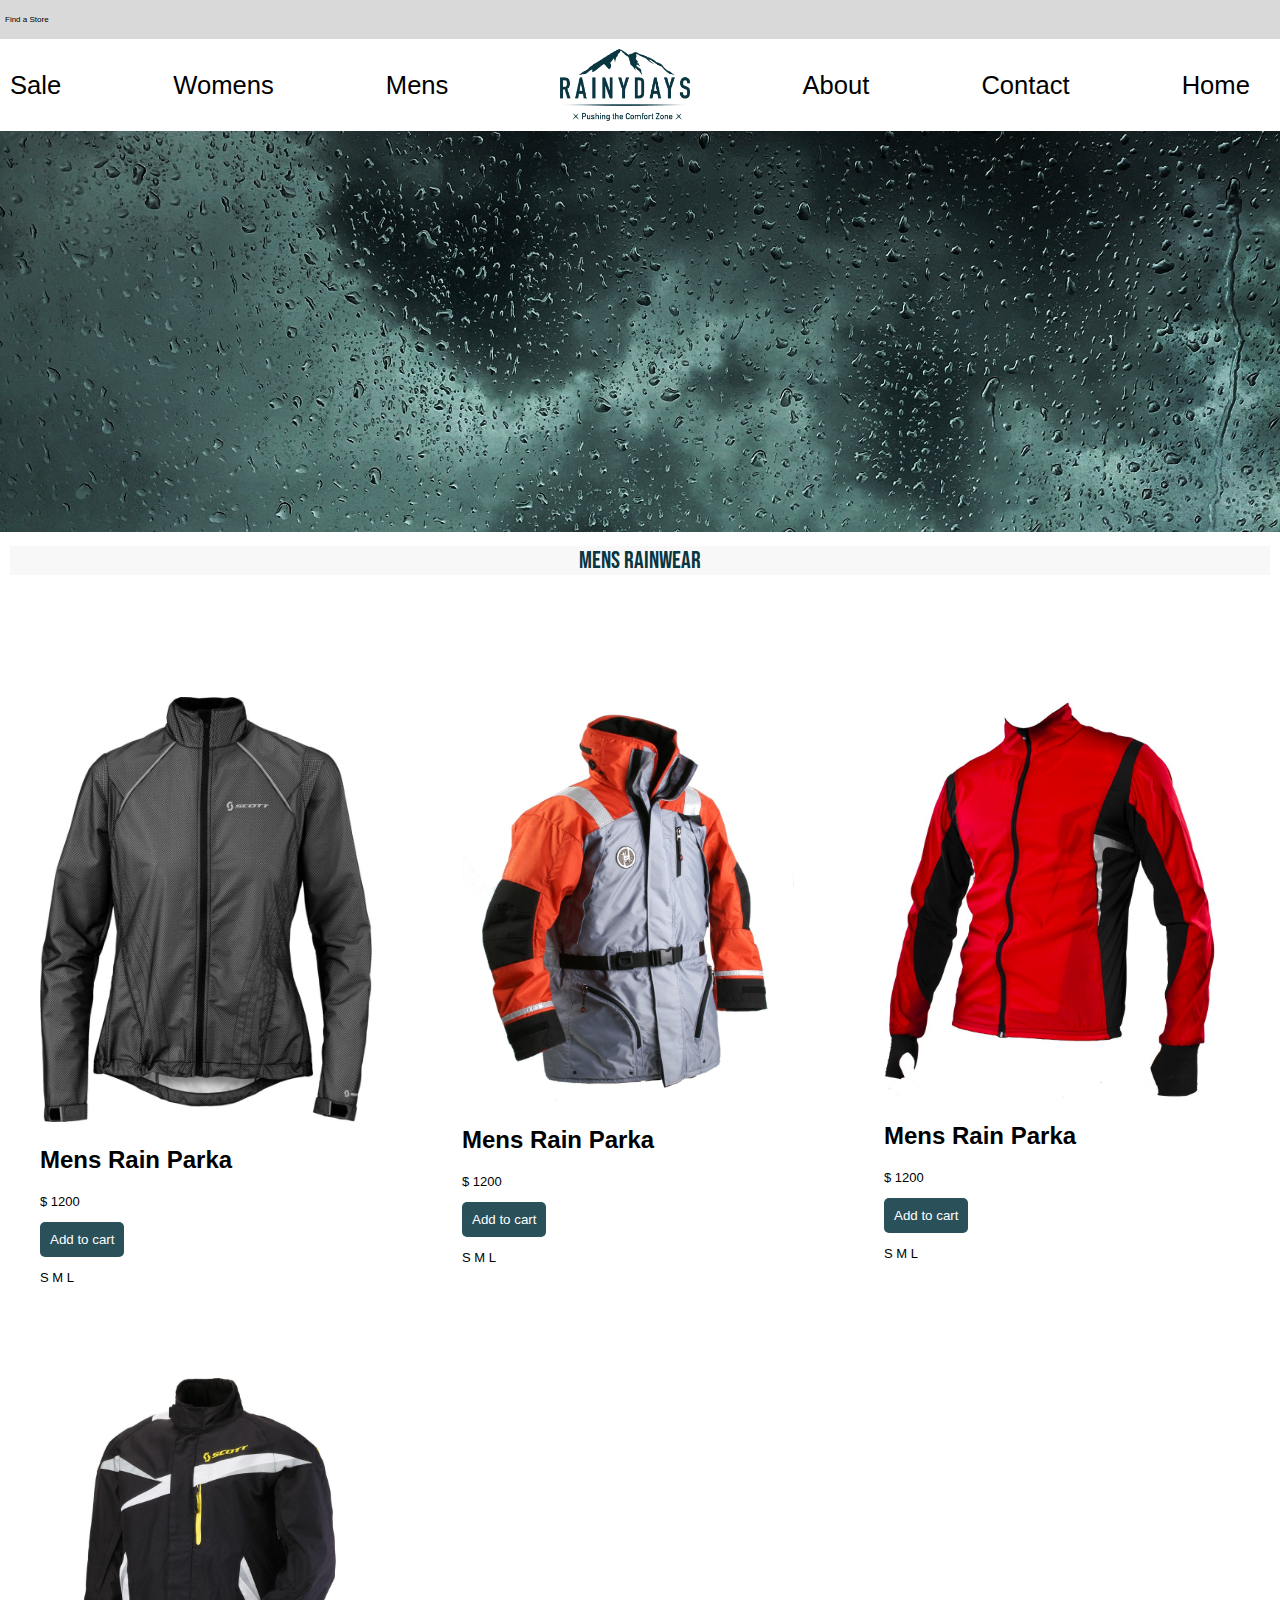
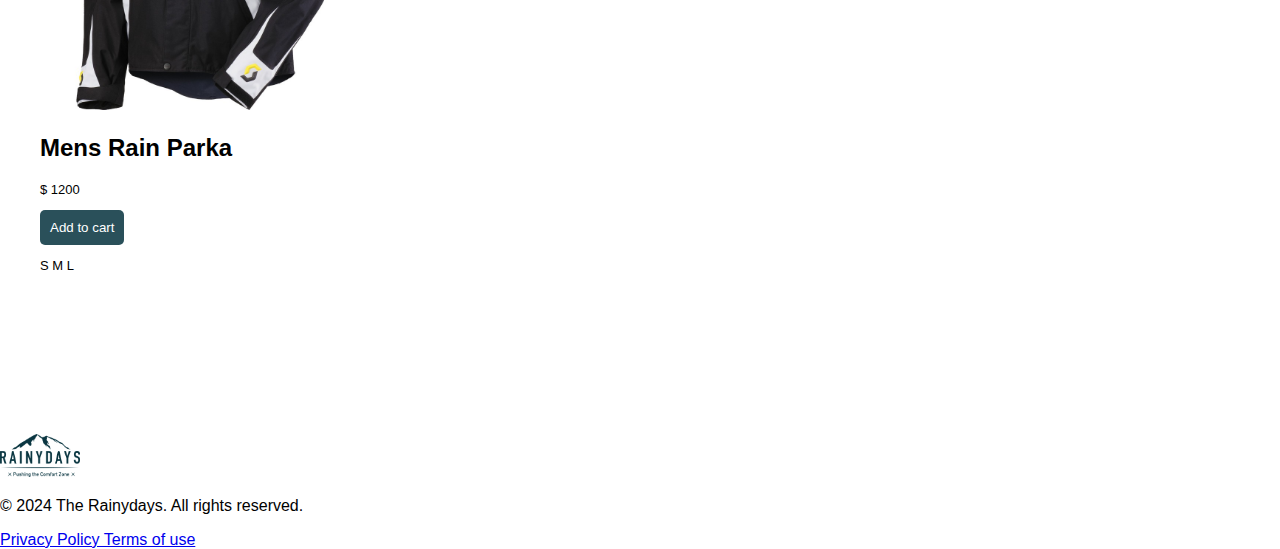
<file: mens.html>
<!DOCTYPE html>
<html lang="en">

<head>
    <!-- Meta tags, title, and links to external resources -->
    <meta charset="UTF-8">
    <title>Rainydays assignment Noroff</title>
    <meta name="description" content="Explore high-quality rain jackets at Rainy Days. Stay dry and stylish with our durable and waterproof collection.">
    <meta name="viewport" content="width=device-width, initial-scale=1.0">
    <link rel="stylesheet" href="https://cdnjs.cloudflare.com/ajax/libs/font-awesome/6.4.2/css/all.min.css" integrity="sha512-z3gLpd7yknf1YoNbCzqRKc4qyor8gaKU1qmn+CShxbuBusANI9QpRohGBreCFkKxLhei6S9CQXFEbbKuqLg0DA==" crossorigin="anonymous" referrerpolicy="no-referrer" />
    <link href="https://fonts.googleapis.com/css?family=Open+Sans&display=swap" rel="stylesheet">
    <link rel="stylesheet" href="style/css/style.css">
    <link rel="stylesheet" href="https://fonts.googleapis.com/css?family=Bebas+Neue&display=swap">
    <link rel="stylesheet" href="https://fonts.googleapis.com/css2?family=Inter:wght@400;700&display=swap">
</head>

<body>

<header>
    <!-- Top header -->
    
    <div class="top-header">
    <p class="find-a-store">Find a Store</p>
    </div>


        <!-- Navigation -->
    <div class="header-container">
        <nav>
            <ul>
                <li><a href="index.html">Sale</a></li>
                <li><a href="index.html">Womens</a></li>
                <li><a href="mens.html">Mens</a></li>
                <li class="logo-container"><a href="#"><img src="assets/images/RDlogo.png" alt="the rainydays logo"></a></li>
                <li><a href="about.html">About</a></li>
                <li><a href="contact.html">Contact</a></li>
                <li><a href="index.html">Home</a></li>
            </ul>
        </nav>
    </div>
</header>


<!-- Main content -->
<main>
  <img src="assets/images/raindrop.jpg" alt="image of raindrops" class="raindrop-image">
  <p class="mens-intro-text">MENS RAINWEAR</p>
<br>
<br>
<br>
<br>

        <!-- Introduction section and content container -->
        <section class="content-container">
          <article class="content">
              <img src="assets/images/jacket2.jpg" alt="image of a rainjacket its black and grey with white logo best for running or hiking" class="images">
              <h2 class="mens-section-text">Mens Rain Parka</h2>
              <p class="jacket-price">$ 1200</p>
              <a href="cart.html"><button>Add to cart</button></a>
              <p class="sizes">S  M  L</p>
          </article>
      
          <article class="content">
              <img src="assets/images/jacket1.jpg" alt="image of a rainjacket its red with grey and its for extreme wheater" class="images">
              <h2 class="mens-section-text">Mens Rain Parka</h2>
              <p class="jacket-price">$ 1200</p>
              <a href="cart.html"><button>Add to cart</button></a>
              <p class="sizes">S  M  L</p>
          </article>
      
          <article class="content">
              <img src="assets/images/jacket3.jpg" alt="image of a red rainjacket with blask stripes on the side best for hiking or running" class="images">
              <h2 class="mens-section-text">Mens Rain Parka</h2>
              <p class="jacket-price">$ 1200</p>
              <a href="cart.html"><button>Add to cart</button></a>
              <p class="sizes">S  M  L</p>
          </article>
      </section>
      
      <!-- Space Getaway Section -->
      <section class="content-container">
          <article class="content">
              <img src="assets/images/jacket4.jpg" alt="image of a black rainjacket with some white stripes and yellow logo on the chest best for extreme wheater" class="images">
              <h2 class="mens-section-text">Mens Rain Parka</h2>
              <p class="jacket-price">$ 1200</p>
              <a href="cart.html"><button>Add to cart</button></a>
              <p class="sizes">S  M  L</p>
          </article>
      </section>      



</main>
<br>
<br>
<br>

<br>
<br>
<br>

<!-- Footer -->
<footer>
  <img src="assets/images/RDlogo.png" alt="the logo of the rainydays company" class="footer-logo">
  <p>&copy; 2024 The Rainydays. All rights reserved.</p>
  <a href="policy.html">Privacy Policy     Terms of use</a>
</footer>

</body>
</html>
</file>
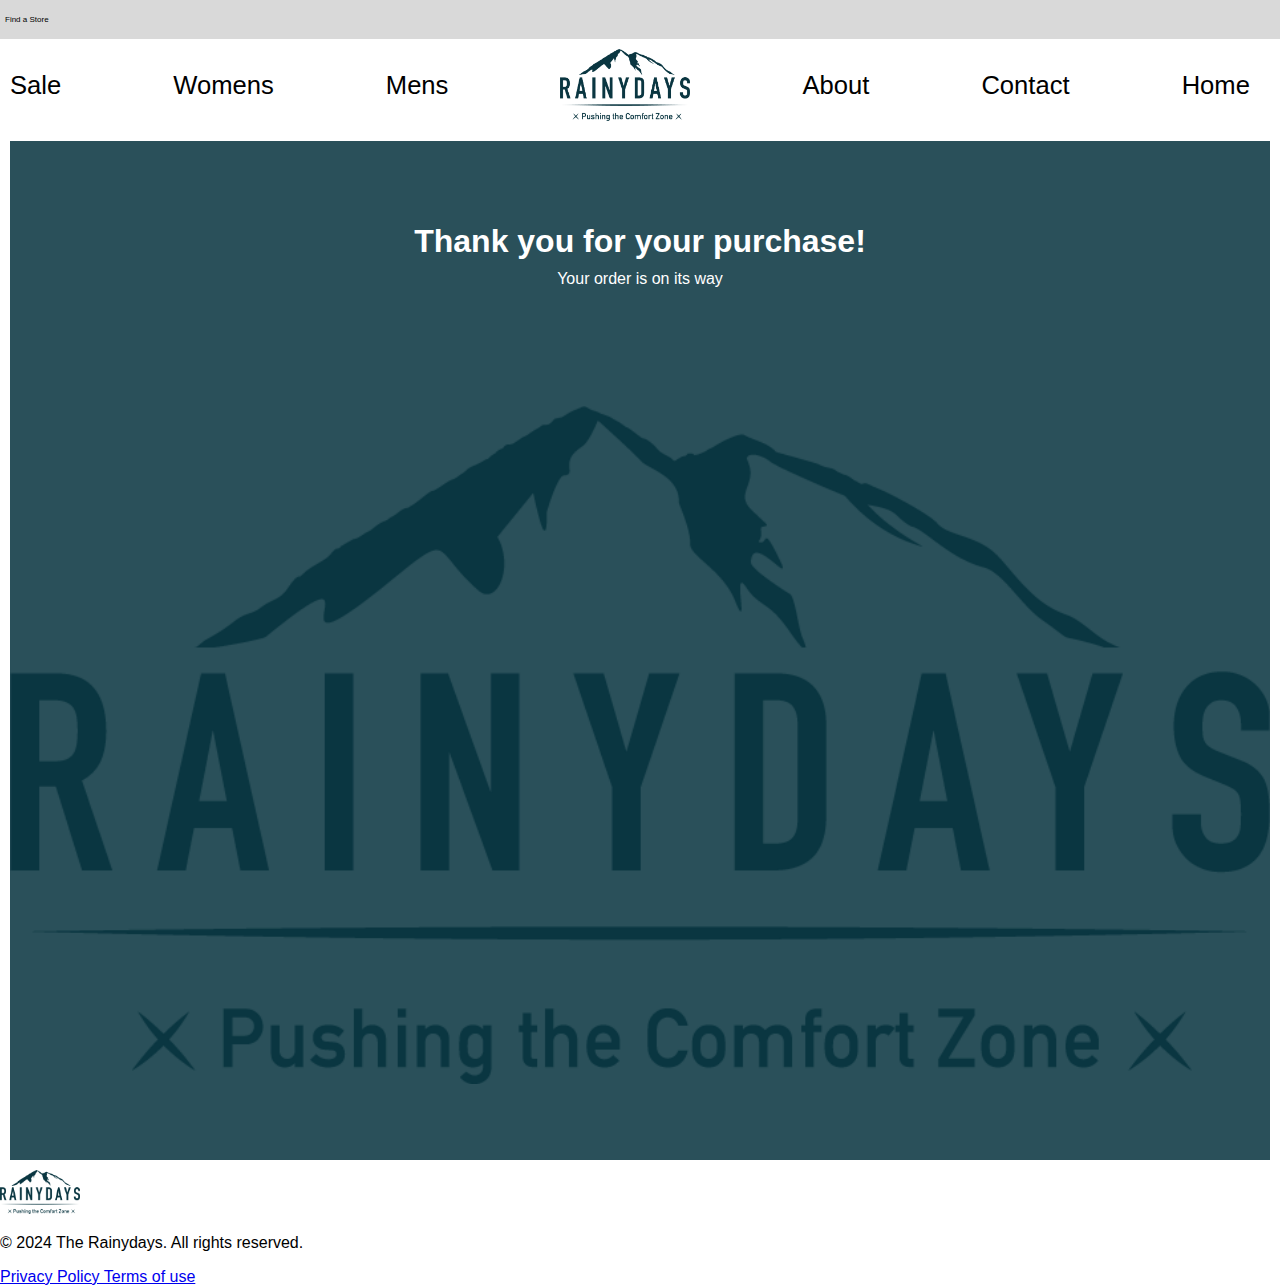
<file: summary.html>
<!DOCTYPE html>
<html lang="en">

<head>
    <!-- Meta tags, title, and links to external resources -->
    <meta charset="UTF-8">
    <title>Rainydays assignment Noroff</title>
    <meta name="description" content="Explore high-quality rain jackets at Rainy Days. Stay dry and stylish with our durable and waterproof collection.">
    <meta name="viewport" content="width=device-width, initial-scale=1.0">
    <link rel="stylesheet" href="https://cdnjs.cloudflare.com/ajax/libs/font-awesome/6.4.2/css/all.min.css" integrity="sha512-z3gLpd7yknf1YoNbCzqRKc4qyor8gaKU1qmn+CShxbuBusANI9QpRohGBreCFkKxLhei6S9CQXFEbbKuqLg0DA==" crossorigin="anonymous" referrerpolicy="no-referrer" />
    <link href="https://fonts.googleapis.com/css?family=Open+Sans&display=swap" rel="stylesheet">
    <link rel="stylesheet" href="style/css/style.css">
    <link rel="stylesheet" href="https://fonts.googleapis.com/css?family=Bebas+Neue&display=swap">
    <link rel="stylesheet" href="https://fonts.googleapis.com/css2?family=Inter:wght@400;700&display=swap">
</head>

<body>

<header>
    <!-- Top header -->
    
    <div class="top-header">
    <p class="find-a-store">Find a Store</p>
    </div>


        <!-- Navigation -->
    <div class="header-container">
        <nav>
            <ul>
                <li><a href="index.html">Sale</a></li>
                <li><a href="index.html">Womens</a></li>
                <li><a href="mens.html">Mens</a></li>
                <li class="logo-container"><a href="#"><img src="assets/images/RDlogo.png" alt="the rainydays logo"></a></li>
                <li><a href="about.html">About</a></li>
                <li><a href="contact.html">Contact</a></li>
                <li><a href="index.html">Home</a></li>
            </ul>
        </nav>
    </div>
</header>



<!-- Main content -->

<main class="summary">
<br>
<br>
<br>
<br>
<h1 class="summary">Thank you for your purchase!</h1>
<p class="summary">Your order is on its way</p>
<br>
<br>

<div class="truck">
<i class="fa-solid fa-truck"></i>
</div>
<br>
<br>
<br>
<br>
<img src="assets/images/RDlogo.png" alt="the logo of the rainydays company" class="logo-image">
<br>
<br>
<br>
<br>
<br>
</main>

<!-- Footer -->
<footer>
            <img src="assets/images/RDlogo.png" alt="the logo of the rainydays company" class="footer-logo">
            <p>&copy; 2024 The Rainydays. All rights reserved.</p>
            <a href="policy.html">Privacy Policy     Terms of use</a>
</footer>

</body>
</html>
</file>
<file: style/css/style.css>
body {
  margin: 0;
  padding: 0;
  font-family: Arial, Helvetica, sans-serif;
  font-size: 1rem;
  font-weight: lighter;
}
  

/* Header elements */
  .top-header {
  background-color: #D9D9D9;
  padding: 15px 5px; 
 }

 .find-a-store {
  margin: 0; 
  font-size: 8px;
  color: #000000; 
}


/* Navigation styles */
  .header-container {
  background-color: #fff; 
  padding: 10px;
 }

 nav ul {
  list-style: none;
  display: flex;
  justify-content: space-between;
  align-items: center;
  margin: 0;
  padding: 0;
 }

 nav ul li {
  margin-right: 20px; 
 }


 nav a {
  text-decoration: none;
  color: #000;
  font-size: 2vw; 
  }

 nav a:hover {
  color: #0A3641;
  }

 nav ul li.logo-container {
  display: flex;
  align-items: center;
 }

 nav ul li.logo-container img {
  width: 130px;
  height: 72px;
  display: block;
  margin: 0 auto; 
}
  

/* Index page */
 .image-section-text {
  text-align: right; 
  margin-bottom: 10px; 
 }

 .canoe-text {
    font-weight:lighter;
    font-style: italic;
}






/* Mens page */
.content-container {
  display: flex;
  justify-content: space-between;
  padding: 20px;
  }

  .content {
  flex: 0 0 30%;
  padding: 20px;
  box-sizing: border-box;
  margin-right: 50px;
 }

 .sizes, .jacket-price {
 font-weight: lighter;
 font-size: small;
}


/* text and divs */
 .about-intro-text, .about-text, .mens-intro-text, .image-section-text, .intro-text, .cart-intro-text {
  font-family: 'Bebas Neue', sans-serif;
  font-size: 1.5rem; 
  color: #0A3641;
 }

 .about-intro-text, .mens-intro-text, .cart-intro-text, .cart-page {
  background-color: #f8f8f8;
}


/* Summary page, Contact page and About page */
 .summary, .contact {
    background-color: #2A505A;
    color: #fff;
 }

 .contact-info  {
    display: flex;
    justify-content: space-between; 
    margin: 20px; 
 }

 .opening-hours, .e-mail-info, .chat-info, .summary, .contact, .about-article, .about-intro-text, .mens-intro-text, .cart-intro-text {
    text-align: center; 
    flex: 0 0 30%; 
    margin: 10px; 
}


/* Images */
.images,
.raindrop-image,
.logo-image,
.about-image {
  width: 100%;
  height: auto;
  max-width: 100%; 
}


/* Search box and button styles */
  .search-container {
    display: flex;
    justify-content: flex-end; 
    padding: 10px; 
}

.search-box {
    position: relative;
    display: flex;
    align-items: center;
    border: 2px;
    border-radius: 5px;
    padding: 5px;
    background-color: #D9D9D9;
}

.search-icon {
    margin-right: 5px;
}

.search-input {
    border: none;
    outline: none;
    padding: 3px;
    font-size: 12px;
    width: 100px;
    background-color: #D9D9D9;
    color: #000000;
}
  
button {
    background-color: #2A505A;
    color: #fff;
    padding: 10px;
    border: none;
    cursor: pointer;
    border-radius: 5px;
}
  

/* Footer styles */
  .footer-logo, .logo {
    max-width: 80px;
}


/* Responsive adjustments */
@media only screen and (max-width: 768px) {
  body {
    font-size: 0.9rem; 
  }
}

@media only screen and (max-width: 480px) {
  body {
    font-size: 0.8rem; 
  }
}

@media only screen and (max-width: 768px) {
  nav {
    flex-direction: column;
    align-items: center;
  }

  nav li {
    margin: 10px; 
  }
}

@media only screen and (max-width: 768px) {
  .content-container {
    flex-direction: column;
    align-items: center;
  }

  .content {
    flex: 0 0 100%;
    margin-right: 0;
    margin-bottom: 20px;
  }
}


@media only screen and (max-width: 480px) {
  .content {
    padding: 15px;
  }
}

/* Responsive font size adjustments */
@media only screen and (max-width: 768px) {
  .image-section-text,
  .header-container {
    font-size: 1.2rem; 
  }
}

@media only screen and (max-width: 480px) {
  .image-section-text,
  .header-container {
    font-size: 1rem; 
  }
}
</file>
